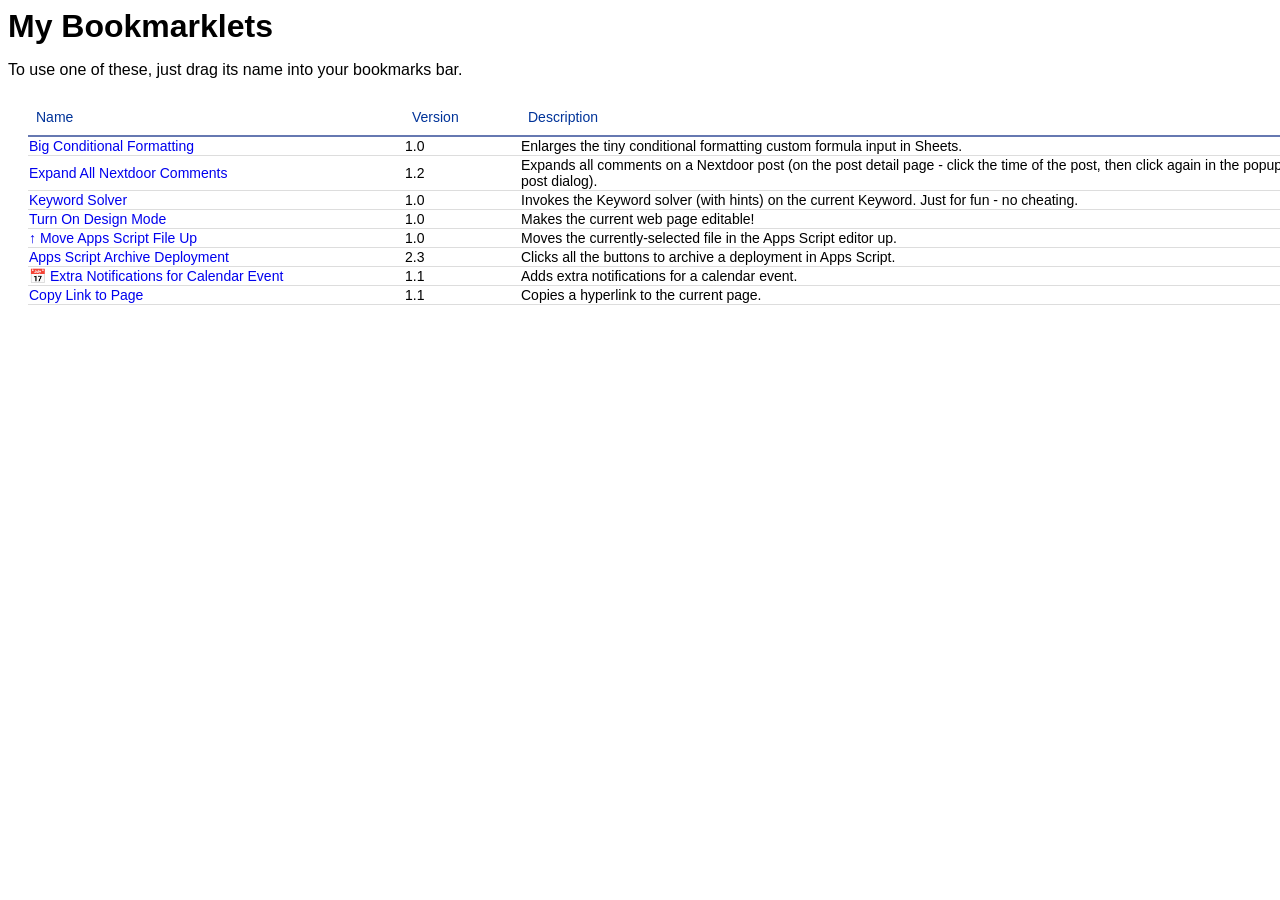
<file: bookmarklets/index.html>
<html>
  <head>
    <title>My Bookmarklets</title>
    <link rel="icon" type="image/png" href="icon.png">
    <script>
      function doNotClick() {
        alert('Drag this link into your bookmarks bar.');
        return false;
      }
    </script>
    <style>
      table {
        font-size: 14px;
        background: #fff;
        width: 100%;
        border-collapse: collapse;
        text-align: left;
        margin: 20px;
      }
      th {
        font-size: 14px;
        font-weight: 400;
        color: #039;
        border-bottom: 2px solid #6678b1;
        padding: 10px 8px;
      }
      body {
        font-family: sans-serif;
      }
      thead tbody {
        box-sizing: border-box;
      }
      tr {
        border-bottom: 1px solid #ddd;
      }
      a {
        text-decoration: none;
      }
      .nameColumn {
        width: 360px;
      }
      .versionColumn {
        width: 100px;
      }
      .grayLink {
        color: gray;
      }
      .row:nth-child(even) {
        background: #eeeeee;
      }
      .td {
        padding: 9px 8px 0;
      }
      .small {
        font-size: 9px;
        font-style: italic;
        margin: 20px;
      }
    </style>
  </head>
  <body>
    <h1 style="margin-bottom: 11px">My Bookmarklets</h1>

    <p>

    To use one of these, just drag its name into your bookmarks bar.

    <table>
      <tr>
        <th class="nameColumn">Name</th>
        <th class="versionColumn">Version</th>
        <th>Description</th>
      </tr>
      <tr>
        <td class="nameColumn">
          <a href="javascript:(async%20()%20=%3E%20%7B%20/*%20*%20Big%20Conditional%20Formatting%20*%20[v1.0]%20*%20*%20Enlarges%20the%20tiny%20conditional%20formatting%20custom%20formula%20input%20in%20Sheets.%20*/%20function%20elem(nodeOrId)%20%7B%20return%20(typeof%20nodeOrId%20===%20'string'%20?%20document.getElementById(nodeOrId)%20:%20nodeOrId);%20%7D%20function%20assertElement(nodeOrQuerySelector,%20description)%20%7B%20const%20isQuerySelector%20=%20typeof%20nodeOrQuerySelector%20===%20'string';%20const%20element%20=%20isQuerySelector%20?%20document.querySelector(nodeOrQuerySelector)%20:%20nodeOrQuerySelector;%20if%20(!element)%20%7B%20const%20descrip%20=%20description%20??%20'element'%20%2B%20(isQuerySelector%20?%20%60%20matching%20%22$%7BnodeOrQuerySelector%7D%22%60%20:%20'');%20throw%20new%20Error('Could%20not%20find%20'%20%2B%20descrip);%20%7D%20return%20element;%20%7D%20function%20querySelectorAll(selector,%20root,%20filter)%20%7B%20const%20results%20=%20[...(root%20??%20document).querySelectorAll(selector)]%20.map(elem%20=%3E%20elem);%20return%20filter%20?%20results.filter(filter)%20:%20results;%20%7D%20function%20querySelector(selector,%20root,%20filter)%20%7B%20const%20results%20=%20querySelectorAll(selector,%20root,%20filter);%20return%20results.length%20?%20results[0]%20:%20null;%20%7D%20function%20style(nodeOrId)%20%7B%20return%20elem(nodeOrId).style;%20%7D%20function%20hide(nodeOrId)%20%7B%20style(nodeOrId).display%20=%20'none';%20%7D%20function%20main()%20%7B%20const%20sidebar%20=%20[%20...document.querySelectorAll('div.waffle-sidebar-container'),%20].find((sidebar)%20=%3E%20style(sidebar).display%20!==%20'none');%20if%20(!sidebar)%20%7B%20alert('Could%20not%20find%20displayed%20sidebar.');%20return;%20%7D%20const%20input%20=%20document.querySelector('input.waffle-conditionalformat-arg1');%20if%20(sidebar.getAttribute('_madebig')%20===%20'true')%20%7B%20style(sidebar).width%20=%20'';%20if%20(input)%20%7B%20style(input).width%20=%20'';%20%7D%20sidebar.removeAttribute('_madebig');%20%7D%20else%20%7B%20if%20(!input)%20%7B%20alert('Could%20not%20find%20conditional%20formatting%20input.');%20return;%20%7D%20style(sidebar).width%20=%20'1000px';%20style(input).width%20=%20'948px';%20sidebar.setAttribute('_madebig',%20'true');%20%7D%20%7D%20main();%20%7D)();" onclick="return doNotClick()">Big Conditional Formatting</a>
        </td>
        <td class="versionColumn">1.0</a>
        <td>
          
Enlarges the tiny conditional formatting custom formula input in Sheets.
        </td>
      </tr>
      <tr>
        <td class="nameColumn">
          <a href="javascript:(async%20()%20=%3E%20%7B%20/*%20*%20Expand%20All%20Nextdoor%20Comments%20*%20[v1.2]%20*%20*%20Expands%20all%20comments%20on%20a%20Nextdoor%20post%20(on%20the%20post%20detail%20page%20-%20click%20the%20time%20of%20the%20post,%20then%20click%20again%20in%20the%20popup%20post%20dialog).%20*/%20function%20assert(condition,%20message,%20messageSuffix)%20%7B%20if%20(!condition)%20%7B%20if%20(typeof%20message%20===%20'function')%20%7B%20throw%20new%20Error(message());%20%7D%20const%20text%20=%20message%20?%20message%20%2B%20(messageSuffix%20?%20messageSuffix%20:%20'')%20:%20'assertion%20failed';%20throw%20new%20Error(text);%20%7D%20%7D%20function%20assertHasValue(value,%20message,%20messageSuffix)%20%7B%20assert(value,%20message,%20messageSuffix);%20return%20value;%20%7D%20function%20assertEquals(value,%20expected,%20message,%20messageSuffix)%20%7B%20const%20m%20=%20message%20?%20message%20:%20()%20=%3E%20%60Expected%20$%7Bexpected%7D,%20got%20$%7Bvalue%7D%60;%20assert(value%20===%20expected,%20message,%20messageSuffix);%20%7D%20function%20assertHasProperty(object,%20propertyName,%20message,%20disallowNullOrEmptyString)%20%7B%20if%20(object[propertyName]%20===%20undefined)%20%7B%20throw%20new%20Error(message%20?%20message%20:%20%60missing%20property%20%22$%7BpropertyName%7D%22%20in%20object:%20$%7BJSON.stringify(object)%7D%60);%20%7D%20if%20(disallowNullOrEmptyString%20&&%20!object[propertyName])%20%7B%20throw%20new%20Error(message%20?%20message%20:%20%60null/empty%20property%20%22$%7BpropertyName%7D%22%20in%20object:%20$%7BJSON.stringify(object)%7D%60);%20%7D%20return%20object[propertyName];%20%7D%20function%20assertMapValue(map,%20key,%20message,%20disallowNullOrEmptyString)%20%7B%20const%20result%20=%20map.get(key);%20if%20(result%20===%20undefined)%20%7B%20throw%20new%20Error(message%20?%20message%20:%20%60missing%20key%20%22$%7Bkey%7D%22%20in%20map:%20$%7B[...map.entries()]%7D%60);%20%7D%20if%20(disallowNullOrEmptyString%20&&%20!result)%20%7B%20throw%20new%20Error(message%20?%20message%20:%20%60null/empty%20value%20for%20%22$%7Bkey%7D%22%20in%20map:%20$%7B[...map.entries()]%7D%60);%20%7D%20return%20result;%20%7D%20function%20assertCurrentUrl(urlOrPattern)%20%7B%20const%20url%20=%20window.location.href;%20if%20(typeof%20urlOrPattern%20===%20'string')%20%7B%20if%20(url%20!==%20urlOrPattern)%20%7B%20window.alert('Must%20be%20on%20'%20%2B%20urlOrPattern);%20throw%20new%20Error('Must%20be%20on%20'%20%2B%20urlOrPattern);%20%7D%20%7D%20else%20%7B%20if%20(!urlOrPattern.test(url))%20%7B%20window.alert('Url%20must%20match%20'%20%2B%20urlOrPattern);%20throw%20new%20Error('Url%20must%20match%20'%20%2B%20urlOrPattern);%20%7D%20%7D%20%7D%20function%20assertCurrentUrlStartsWith(urlPrefix)%20%7B%20assertCurrentUrl(new%20RegExp('%5E'%20%2B%20urlPrefix));%20%7D%20class%20Logger%20%7B%20constructor(logPrefix)%20%7B%20this._logPrefix%20=%20logPrefix;%20%7D%20log(message,%20object)%20%7B%20console.log(%60[$%7Bthis._logPrefix%7D]%20$%7Bmessage%7D%60,%20object%20?%20object%20:%20'');%20%7D%20error(message,%20object)%20%7B%20console.error(%60[$%7Bthis._logPrefix%7D]%20$%7Bmessage%7D%60,%20object%20?%20object%20:%20'');%20%7D%20getLogPrefix()%20%7B%20return%20this._logPrefix;%20%7D%20_logPrefix;%20%7D%20assertCurrentUrl(/nextdoor.com/p/.*view=detail/);%20const%20logger%20=%20new%20Logger('Expand%20All%20Nextdoor%20Comments');%20function%20clickButton()%20%7B%20logger.log('Running...');%20const%20button%20=%20document.querySelector('[data-testid=%22seeMoreButton%22][role=%22button%22]');%20if%20(button)%20%7B%20logger.log('Clicking%20button');%20button.click();%20setTimeout(clickButton,%20500);%20%7D%20else%20%7B%20setTimeout(clickButton,%205000);%20%7D%20%7D%20clickButton();%20%7D)();" onclick="return doNotClick()">Expand All Nextdoor Comments</a>
        </td>
        <td class="versionColumn">1.2</a>
        <td>
          
Expands all comments on a Nextdoor post (on the post detail page - click the time of the post, then click again in the popup post dialog).
        </td>
      </tr>
      <tr>
        <td class="nameColumn">
          <a href="javascript:(async%20()%20=%3E%20%7B%20/*%20*%20Keyword%20Solver%20*%20[v1.0]%20*%20*%20Invokes%20the%20Keyword%20solver%20(with%20hints)%20on%20the%20current%20Keyword.%20Just%20for%20fun%20-%20no%20cheating.%20*/%20function%20innerText(node)%20%7B%20return%20node.innerText;%20%7D%20function%20elem(nodeOrId)%20%7B%20return%20(typeof%20nodeOrId%20===%20'string'%20?%20document.getElementById(nodeOrId)%20:%20nodeOrId);%20%7D%20function%20assertElement(nodeOrQuerySelector,%20description)%20%7B%20const%20isQuerySelector%20=%20typeof%20nodeOrQuerySelector%20===%20'string';%20const%20element%20=%20isQuerySelector%20?%20document.querySelector(nodeOrQuerySelector)%20:%20nodeOrQuerySelector;%20if%20(!element)%20%7B%20const%20descrip%20=%20description%20??%20'element'%20%2B%20(isQuerySelector%20?%20%60%20matching%20%22$%7BnodeOrQuerySelector%7D%22%60%20:%20'');%20throw%20new%20Error('Could%20not%20find%20'%20%2B%20descrip);%20%7D%20return%20element;%20%7D%20function%20querySelectorAll(selector,%20root,%20filter)%20%7B%20const%20results%20=%20[...(root%20??%20document).querySelectorAll(selector)]%20.map(elem%20=%3E%20elem);%20return%20filter%20?%20results.filter(filter)%20:%20results;%20%7D%20function%20querySelector(selector,%20root,%20filter)%20%7B%20const%20results%20=%20querySelectorAll(selector,%20root,%20filter);%20return%20results.length%20?%20results[0]%20:%20null;%20%7D%20const%20grid%20=%20new%20Array(6);%20for%20(let%20i%20=%200;%20i%20%3C%206;%20i%2B%2B)%20%7B%20grid[i]%20=%20new%20Array(9);%20%7D%20const%20iframeDocument%20=%20assertElement('main').querySelector('iframe').contentWindow.document;%20Array.from(assertElement(iframeDocument.querySelector('div.game-area'),%20'game%20area')%20.childNodes).forEach((node,%20index)%20=%3E%20%7B%20const%20wordIndex%20=%20index%20%%206;%20const%20letterIndex%20=%20Math.floor(index%20/%206);%20const%20letter%20=%20innerText(node).match(/[0-9]$/)%20?%20'_'%20:%20innerText(node);%20grid[wordIndex][letterIndex]%20=%20letter;%20%7D);%20const%20words%20=%20grid.map((letters)%20=%3E%20letters.join('')).join(',');%20window.open('https://feit.app/keyword/index.html?words='%20%2B%20words,%20'_blank');%20%7D)();" onclick="return doNotClick()">Keyword Solver</a>
        </td>
        <td class="versionColumn">1.0</a>
        <td>
          
Invokes the Keyword solver (with hints) on the current Keyword. Just for fun - no cheating.
        </td>
      </tr>
      <tr>
        <td class="nameColumn">
          <a href="javascript:(async%20()%20=%3E%20%7B%20/*%20*%20Turn%20On%20Design%20Mode%20*%20[v1.0]%20*%20*%20Makes%20the%20current%20web%20page%20editable!%20*/%20%22use%20strict%22;%20document.designMode%20=%20'on';%20%7D)();" onclick="return doNotClick()">Turn On Design Mode</a>
        </td>
        <td class="versionColumn">1.0</a>
        <td>
          
Makes the current web page editable!
        </td>
      </tr>
      <tr>
        <td class="nameColumn">
          <a href="javascript:(async%20()%20=%3E%20%7B%20/*%20*%20%E2%86%91%20Move%20Apps%20Script%20File%20Up%20*%20[v1.0]%20*%20*%20Moves%20the%20currently-selected%20file%20in%20the%20Apps%20Script%20editor%20up.%20*/%20class%20Logger%20%7B%20constructor(logPrefix)%20%7B%20this._logPrefix%20=%20logPrefix;%20%7D%20log(message,%20object)%20%7B%20console.log(%60[$%7Bthis._logPrefix%7D]%20$%7Bmessage%7D%60,%20object%20?%20object%20:%20'');%20%7D%20error(message,%20object)%20%7B%20console.error(%60[$%7Bthis._logPrefix%7D]%20$%7Bmessage%7D%60,%20object%20?%20object%20:%20'');%20%7D%20getLogPrefix()%20%7B%20return%20this._logPrefix;%20%7D%20_logPrefix;%20%7D%20const%20NUM_TRIES%20=%2050;%20const%20TRY_INTERVAL_MILLIS%20=%20100;%20class%20Waiter%20%7B%20constructor(logger,%20errorCreator)%20%7B%20this._logger%20=%20logger;%20this._errorCreator%20=%20errorCreator;%20%7D%20/**%20*%20Waits%20for%20an%20element%20to%20appear,%20then%20invokes%20a%20provided%20function%20on%20it.%20*%20*%20%20elementRetriever%20-%20A%20function%20that%20retrieves%20the%20target%20element.%20*%20%20elemDescription%20-%20A%20text%20description%20of%20the%20element,%20for%20logging.%20*%20%20whenFoundFunc%20-%20The%20function%20to%20invoke%20when%20the%20element%20is%20found%20(element%20is%20the%20single%20*%20parameter%20of%20it.%20*%20%20triesLeft%20-%20The%20number%20of%20retries;%20defaults%20to%2050.%20*/%20waitForSync(elementRetriever,%20elemDescription,%20whenFoundFunc,%20failureReporter,%20triesLeft)%20%7B%20const%20elem%20=%20elementRetriever();%20if%20(!elem)%20%7B%20if%20(triesLeft%20??%20NUM_TRIES)%20%7B%20this._logger.log(%60Waiting%20for%20$%7BelemDescription%7D...%60);%20const%20nextTriesLeft%20=%20(triesLeft%20??%20NUM_TRIES)%20-%201;%20setTimeout(()%20=%3E%20this.waitForSync(elementRetriever,%20elemDescription,%20whenFoundFunc,%20failureReporter,%20nextTriesLeft),%20TRY_INTERVAL_MILLIS);%20%7D%20else%20%7B%20const%20error%20=%20this._errorCreator(%60Could%20not%20find%20$%7BelemDescription%7D%60);%20failureReporter(error);%20%7D%20return;%20%7D%20this._logger.log(%60Found%20$%7BelemDescription%7D.%60);%20whenFoundFunc(elem);%20%7D%20waitFor(elementRetriever,%20elemDescription,%20numTries)%20%7B%20return%20new%20Promise((resolve,%20reject)%20=%3E%20this.waitForSync(elementRetriever,%20elemDescription,%20resolve,%20reject,%20numTries%20??%20NUM_TRIES));%20%7D%20waitMillis(millis)%20%7B%20return%20new%20Promise((resolve,%20reject)%20=%3E%20setTimeout(()%20=%3E%20resolve(undefined),%20millis));%20%7D%20_logger;%20_errorCreator;%20%7D%20function%20clickMenuItem(menuItem,%20window)%20%7B%20const%20options%20=%20%7B%20bubbles:%20true,%20cancelable:%20true,%20view:%20window%20%7D;%20menuItem.dispatchEvent(new%20MouseEvent(%22mousedown%22,%20options));%20menuItem.dispatchEvent(new%20MouseEvent(%22mouseup%22,%20options));%20return%20menuItem;%20%7D%20async%20function%20asyncMain()%20%7B%20const%20logger%20=%20new%20Logger('Move%20Apps%20Script%20File%20Up%20');%20const%20waiter%20=%20new%20Waiter(logger,%20(message)%20=%3E%20%7B%20throw%20new%20Error(message);%20%7D);%20const%20list%20=%20document.querySelector('ul[aria-label=%22Project%20files%22]');%20if%20(!list)%20%7B%20return%20alert('Could%20not%20find%20project%20files%20list');%20%7D%20let%20selectedItem%20=%20list.querySelector('li[aria-selected=%22true%22]');%20if%20(!selectedItem)%20%7B%20const%20fileName%20=%20list.getAttribute('masf_selected_file');%20if%20(fileName)%20%7B%20selectedItem%20=%20list.querySelector(%60li[aria-label=%22$%7BfileName%7D%22]%60);%20%7D%20%7D%20if%20(!selectedItem)%20%7B%20return%20alert('Could%20not%20find%20selected%20item%20in%20project%20files%20list');%20%7D%20/*%20Once%20we%20move%20it%20up,%20it's%20no%20longer%20selected.%20*/%20const%20fileName%20=%20selectedItem.getAttribute('aria-label');%20if%20(!fileName)%20%7B%20return%20alert('Could%20not%20find%20file%20name');%20%7D%20list.setAttribute('masf_selected_file',%20fileName);%20const%20button%20=%20selectedItem.querySelector('div[role=%22button%22][aria-label%5E=%22File%20operations%20menu%22]');%20if%20(!button)%20%7B%20return%20alert('Could%20not%20find%20file%20operations%20menu%20button');%20%7D%20button.click();%20const%20menuItem%20=%20await%20waiter.waitFor(()%20=%3E%20document.querySelector('span[role=%22menuitem%22][aria-label=%22Move%20file%20up%22]'),%20'move-file-up%20item');%20if%20(!menuItem)%20%7B%20return%20alert('Could%20not%20find%20move-file-up%20menu%20item');%20%7D%20/*%20For%20some%20reason%20we%20have%20to%20wait%20half%20a%20second%20before%20clicking%20the%20menu%20item.%20*/%20await%20waiter.waitMillis(500);%20clickMenuItem(menuItem,%20window);%20%7D%20asyncMain();%20%7D)();" onclick="return doNotClick()">↑ Move Apps Script File Up</a>
        </td>
        <td class="versionColumn">1.0</a>
        <td>
          
Moves the currently-selected file in the Apps Script editor up.
        </td>
      </tr>
      <tr>
        <td class="nameColumn">
          <a href="javascript:(async%20()%20=%3E%20%7B%20/*%20*%20Apps%20Script%20Archive%20Deployment%20*%20[v2.3]%20*%20*%20Clicks%20all%20the%20buttons%20to%20archive%20a%20deployment%20in%20Apps%20Script.%20*/%20class%20Logger%20%7B%20constructor(logPrefix)%20%7B%20this._logPrefix%20=%20logPrefix;%20%7D%20log(message,%20object)%20%7B%20console.log(%60[$%7Bthis._logPrefix%7D]%20$%7Bmessage%7D%60,%20object%20?%20object%20:%20'');%20%7D%20error(message,%20object)%20%7B%20console.error(%60[$%7Bthis._logPrefix%7D]%20$%7Bmessage%7D%60,%20object%20?%20object%20:%20'');%20%7D%20getLogPrefix()%20%7B%20return%20this._logPrefix;%20%7D%20_logPrefix;%20%7D%20function%20clickMenuItem(menuItem,%20window)%20%7B%20const%20options%20=%20%7B%20bubbles:%20true,%20cancelable:%20true,%20view:%20window%20%7D;%20menuItem.dispatchEvent(new%20MouseEvent(%22mousedown%22,%20options));%20menuItem.dispatchEvent(new%20MouseEvent(%22mouseup%22,%20options));%20return%20menuItem;%20%7D%20const%20NUM_TRIES%20=%2050;%20const%20TRY_INTERVAL_MILLIS%20=%20100;%20class%20Waiter%20%7B%20constructor(logger,%20errorCreator)%20%7B%20this._logger%20=%20logger;%20this._errorCreator%20=%20errorCreator;%20%7D%20/**%20*%20Waits%20for%20an%20element%20to%20appear,%20then%20invokes%20a%20provided%20function%20on%20it.%20*%20*%20%20elementRetriever%20-%20A%20function%20that%20retrieves%20the%20target%20element.%20*%20%20elemDescription%20-%20A%20text%20description%20of%20the%20element,%20for%20logging.%20*%20%20whenFoundFunc%20-%20The%20function%20to%20invoke%20when%20the%20element%20is%20found%20(element%20is%20the%20single%20*%20parameter%20of%20it.%20*%20%20triesLeft%20-%20The%20number%20of%20retries;%20defaults%20to%2050.%20*/%20waitForSync(elementRetriever,%20elemDescription,%20whenFoundFunc,%20failureReporter,%20triesLeft)%20%7B%20const%20elem%20=%20elementRetriever();%20if%20(!elem)%20%7B%20if%20(triesLeft%20??%20NUM_TRIES)%20%7B%20this._logger.log(%60Waiting%20for%20$%7BelemDescription%7D...%60);%20const%20nextTriesLeft%20=%20(triesLeft%20??%20NUM_TRIES)%20-%201;%20setTimeout(()%20=%3E%20this.waitForSync(elementRetriever,%20elemDescription,%20whenFoundFunc,%20failureReporter,%20nextTriesLeft),%20TRY_INTERVAL_MILLIS);%20%7D%20else%20%7B%20const%20error%20=%20this._errorCreator(%60Could%20not%20find%20$%7BelemDescription%7D%60);%20failureReporter(error);%20%7D%20return;%20%7D%20this._logger.log(%60Found%20$%7BelemDescription%7D.%60);%20whenFoundFunc(elem);%20%7D%20waitFor(elementRetriever,%20elemDescription,%20numTries)%20%7B%20return%20new%20Promise((resolve,%20reject)%20=%3E%20this.waitForSync(elementRetriever,%20elemDescription,%20resolve,%20reject,%20numTries%20??%20NUM_TRIES));%20%7D%20waitMillis(millis)%20%7B%20return%20new%20Promise((resolve,%20reject)%20=%3E%20setTimeout(()%20=%3E%20resolve(undefined),%20millis));%20%7D%20_logger;%20_errorCreator;%20%7D%20function%20innerText(node)%20%7B%20return%20node.innerText;%20%7D%20function%20elem(nodeOrId)%20%7B%20return%20(typeof%20nodeOrId%20===%20'string'%20?%20document.getElementById(nodeOrId)%20:%20nodeOrId);%20%7D%20function%20assertElement(nodeOrQuerySelector,%20description)%20%7B%20const%20isQuerySelector%20=%20typeof%20nodeOrQuerySelector%20===%20'string';%20const%20element%20=%20isQuerySelector%20?%20document.querySelector(nodeOrQuerySelector)%20:%20nodeOrQuerySelector;%20if%20(!element)%20%7B%20const%20descrip%20=%20description%20??%20'element'%20%2B%20(isQuerySelector%20?%20%60%20matching%20%22$%7BnodeOrQuerySelector%7D%22%60%20:%20'');%20throw%20new%20Error('Could%20not%20find%20'%20%2B%20descrip);%20%7D%20return%20element;%20%7D%20function%20querySelectorAll(selector,%20root,%20filter)%20%7B%20const%20results%20=%20[...(root%20??%20document).querySelectorAll(selector)]%20.map(elem%20=%3E%20elem);%20return%20filter%20?%20results.filter(filter)%20:%20results;%20%7D%20function%20querySelector(selector,%20root,%20filter)%20%7B%20const%20results%20=%20querySelectorAll(selector,%20root,%20filter);%20return%20results.length%20?%20results[0]%20:%20null;%20%7D%20const%20DAY_MILLIS%20=%2024%20*%2060%20*%2060%20*%201000;%20const%20logger%20=%20new%20Logger('Apps%20Script%20Archive%20Deployment');%20const%20waiter%20=%20new%20Waiter(logger,%20(message)%20=%3E%20%7B%20throw%20new%20Error(message);%20%7D);%20function%20findElementWithText(querySelector,%20text)%20%7B%20return%20assertElement([...document.querySelectorAll(querySelector)]%20/*%20The%20replace%20removes%20any%20non-printable%20character%20from%20the%20end.%20*/%20.find((elem)%20=%3E%20innerText(elem)%20.trim()%20.replace(/[%5E%20-~]*$/,%20'')%20.startsWith(text)%20&&%20!elem.disabled));%20%7D%20const%20findButtonWithText%20=%20(text)%20=%3E%20%7B%20return%20(findElementWithText('div[role=%22button%22]',%20text)%20??%20findElementWithText('button',%20text));%20%7D;%20const%20archiveOldest%20=%20async%20()%20=%3E%20%7B%20const%20button%20=%20await%20waiter.waitFor(()%20=%3E%20findButtonWithText('Deploy'),%20'Deploy%20button');%20button.click();%20const%20menuItem%20=%20await%20waiter.waitFor(()%20=%3E%20document.querySelector('span[role=%22menuitem%22][aria-label=%22Manage%20deployments%20option%22]'),%20'Manage%20deployments%20menu%20item');%20/*%20For%20some%20reason%20we%20have%20to%20wait%20half%20a%20second%20before%20clicking%20the%20menu%20item.%20*/%20await%20waiter.waitMillis(500);%20clickMenuItem(menuItem,%20window);%20const%20list%20=%20await%20waiter.waitFor(()%20=%3E%20document.querySelector('ul[aria-label=%22Active%20deployment%20list%22]'),%20'Active%20deployments%20list');%20const%20activeDeployments%20=%20[...list.querySelectorAll('li')];%20if%20(!activeDeployments.length)%20%7B%20return%20alert('Could%20not%20find%20any%20active%20deployments%20in%20the%20list.');%20%7D%20if%20(activeDeployments.length%20%3C%202)%20%7B%20return%20alert('Only%20one%20active%20deployment%20found.');%20%7D%20const%20lastDeployment%20=%20activeDeployments[activeDeployments.length%20-%201];%20const%20deploymentName%20=%20lastDeployment.innerText;%20lastDeployment.click();%20/*%20The%20%60*=%60%20is%20because%20there%20may%20be%20a%20space%20in%20the%20front%20of%20the%20deployment%20name.%20*/%20return%20waiter.waitForSync(()%20=%3E%20document.querySelector(%60input[value*=%22$%7BdeploymentName%7D%22]%60),%20'Deployment%20info',%20async%20(deploymentNameBox)%20=%3E%20%7B%20const%20dialog%20=%20assertElement(deploymentNameBox.closest('div[role=%22dialog%22]'),%20'dialog');%20/*%20Make%20sure%20the%20version%20to%20be%20archived%20is%20at%20least%20a%20day%20old.%20*/%20const%20match%20=%20[...dialog.querySelectorAll('span')]%20.map((span)%20=%3E%20span.innerText.trim().match(/Version%20([0-9]%2B)%20on%20(.*)/))%20.find((match)%20=%3E%20match);%20if%20(!match)%20%7B%20return%20alert('Could%20not%20find%20%22Version%20###%20on%20...%22');%20%7D%20const%20versionDate%20=%20new%20Date(match[2]);%20if%20(new%20Date().getTime()%20-%20versionDate.getTime()%20%3C%20DAY_MILLIS)%20%7B%20const%20response%20=%20confirm(%60Version%20$%7Bmatch[1]%7D%20from%20%60%20%2B%20%60$%7BversionDate.toLocaleDateString()%7D%20(%22$%7BdeploymentName%7D%22)%20%60%20%2B%20'looks%20too%20new;%20continue?');%20if%20(!response)%20%7B%20return;%20%7D%20%7D%20const%20archiveDeploymentButton%20=%20document.querySelector('button[aria-label=%22Archive%20deployment%22]');%20archiveDeploymentButton.click();%20const%20archiveButton%20=%20await%20waiter.waitFor(()%20=%3E%20findButtonWithText('Archive'),%20'Archive%20button');%20archiveButton.click();%20const%20doneButton%20=%20await%20waiter.waitFor(()%20=%3E%20%7B%20return%20findElementWithText('div',%20'Deployment%20successfully%20archived')%20?%20findButtonWithText('Done')%20:%20null;%20%7D,%20'Done%20button');%20doneButton.click();%20const%20message%20=%20%60Archived%20deployment%20#$%7BactiveDeployments.length%7D%20(%22$%7BdeploymentName%7D%22).%60;%20if%20(activeDeployments.length%20%3E%202)%20%7B%20await%20waiter.waitMillis(0);%20const%20response%20=%20confirm(message%20%2B%20'%20Archive%20the%20next%20one?');%20if%20(response)%20%7B%20await%20archiveOldest();%20%7D%20%7D%20else%20%7B%20alert(message);%20%7D%20%7D,%20(message)%20=%3E%20%7B%20throw%20new%20Error(message);%20%7D);%20%7D;%20await%20archiveOldest();%20%7D)();" onclick="return doNotClick()">Apps Script Archive Deployment</a>
        </td>
        <td class="versionColumn">2.3</a>
        <td>
          
Clicks all the buttons to archive a deployment in Apps Script.
        </td>
      </tr>
      <tr>
        <td class="nameColumn">
          <a href="javascript:(async%20()%20=%3E%20%7B%20/*%20*%20%F0%9F%93%85%20Extra%20Notifications%20for%20Calendar%20Event%20*%20[v1.1]%20*%20*%20Adds%20extra%20notifications%20for%20a%20calendar%20event.%20*/%20class%20Logger%20%7B%20constructor(logPrefix)%20%7B%20this._logPrefix%20=%20logPrefix;%20%7D%20log(message,%20object)%20%7B%20console.log(%60[$%7Bthis._logPrefix%7D]%20$%7Bmessage%7D%60,%20object%20?%20object%20:%20'');%20%7D%20error(message,%20object)%20%7B%20console.error(%60[$%7Bthis._logPrefix%7D]%20$%7Bmessage%7D%60,%20object%20?%20object%20:%20'');%20%7D%20getLogPrefix()%20%7B%20return%20this._logPrefix;%20%7D%20_logPrefix;%20%7D%20function%20elem(nodeOrId)%20%7B%20return%20(typeof%20nodeOrId%20===%20'string'%20?%20document.getElementById(nodeOrId)%20:%20nodeOrId);%20%7D%20function%20assertElement(nodeOrQuerySelector,%20description)%20%7B%20const%20isQuerySelector%20=%20typeof%20nodeOrQuerySelector%20===%20'string';%20const%20element%20=%20isQuerySelector%20?%20document.querySelector(nodeOrQuerySelector)%20:%20nodeOrQuerySelector;%20if%20(!element)%20%7B%20const%20descrip%20=%20description%20??%20'element'%20%2B%20(isQuerySelector%20?%20%60%20matching%20%22$%7BnodeOrQuerySelector%7D%22%60%20:%20'');%20throw%20new%20Error('Could%20not%20find%20'%20%2B%20descrip);%20%7D%20return%20element;%20%7D%20function%20querySelectorAll(selector,%20root,%20filter)%20%7B%20const%20results%20=%20[...(root%20??%20document).querySelectorAll(selector)]%20.map(elem%20=%3E%20elem);%20return%20filter%20?%20results.filter(filter)%20:%20results;%20%7D%20function%20querySelector(selector,%20root,%20filter)%20%7B%20const%20results%20=%20querySelectorAll(selector,%20root,%20filter);%20return%20results.length%20?%20results[0]%20:%20null;%20%7D%20function%20assert(condition,%20message,%20messageSuffix)%20%7B%20if%20(!condition)%20%7B%20if%20(typeof%20message%20===%20'function')%20%7B%20throw%20new%20Error(message());%20%7D%20const%20text%20=%20message%20?%20message%20%2B%20(messageSuffix%20?%20messageSuffix%20:%20'')%20:%20'assertion%20failed';%20throw%20new%20Error(text);%20%7D%20%7D%20function%20assertHasValue(value,%20message,%20messageSuffix)%20%7B%20assert(value,%20message,%20messageSuffix);%20return%20value;%20%7D%20function%20assertEquals(value,%20expected,%20message,%20messageSuffix)%20%7B%20const%20m%20=%20message%20?%20message%20:%20()%20=%3E%20%60Expected%20$%7Bexpected%7D,%20got%20$%7Bvalue%7D%60;%20assert(value%20===%20expected,%20message,%20messageSuffix);%20%7D%20function%20assertHasProperty(object,%20propertyName,%20message,%20disallowNullOrEmptyString)%20%7B%20if%20(object[propertyName]%20===%20undefined)%20%7B%20throw%20new%20Error(message%20?%20message%20:%20%60missing%20property%20%22$%7BpropertyName%7D%22%20in%20object:%20$%7BJSON.stringify(object)%7D%60);%20%7D%20if%20(disallowNullOrEmptyString%20&&%20!object[propertyName])%20%7B%20throw%20new%20Error(message%20?%20message%20:%20%60null/empty%20property%20%22$%7BpropertyName%7D%22%20in%20object:%20$%7BJSON.stringify(object)%7D%60);%20%7D%20return%20object[propertyName];%20%7D%20function%20assertMapValue(map,%20key,%20message,%20disallowNullOrEmptyString)%20%7B%20const%20result%20=%20map.get(key);%20if%20(result%20===%20undefined)%20%7B%20throw%20new%20Error(message%20?%20message%20:%20%60missing%20key%20%22$%7Bkey%7D%22%20in%20map:%20$%7B[...map.entries()]%7D%60);%20%7D%20if%20(disallowNullOrEmptyString%20&&%20!result)%20%7B%20throw%20new%20Error(message%20?%20message%20:%20%60null/empty%20value%20for%20%22$%7Bkey%7D%22%20in%20map:%20$%7B[...map.entries()]%7D%60);%20%7D%20return%20result;%20%7D%20function%20assertCurrentUrl(urlOrPattern)%20%7B%20const%20url%20=%20window.location.href;%20if%20(typeof%20urlOrPattern%20===%20'string')%20%7B%20if%20(url%20!==%20urlOrPattern)%20%7B%20window.alert('Must%20be%20on%20'%20%2B%20urlOrPattern);%20throw%20new%20Error('Must%20be%20on%20'%20%2B%20urlOrPattern);%20%7D%20%7D%20else%20%7B%20if%20(!urlOrPattern.test(url))%20%7B%20window.alert('Url%20must%20match%20'%20%2B%20urlOrPattern);%20throw%20new%20Error('Url%20must%20match%20'%20%2B%20urlOrPattern);%20%7D%20%7D%20%7D%20function%20assertCurrentUrlStartsWith(urlPrefix)%20%7B%20assertCurrentUrl(new%20RegExp('%5E'%20%2B%20urlPrefix));%20%7D%20function%20main()%20%7B%20const%20logger%20=%20new%20Logger('Extra%20Meeting%20Notifications%20for%20Calendar%20Event');%20assertCurrentUrl(/calendar.google.com.*/eventedit//);%20const%20NOTIFICATIONS%20=%20[%20%7B%20method:%20'Email',%20num:%2016,%20unit:%20'hours'%20%7D,%20%7B%20method:%20'Email',%20num:%204,%20unit:%20'hours'%20%7D,%20%7B%20method:%20'Notification',%20num:%202,%20unit:%20'hours'%20%7D,%20%7B%20method:%20'Notification',%20num:%2030,%20unit:%20'minutes'%20%7D,%20%7B%20method:%20'Notification',%20num:%205,%20unit:%20'minutes'%20%7D,%20];%20const%20handleRow%20=%20(remainingRows,%20notifications)%20=%3E%20%7B%20if%20(!remainingRows.length)%20%7B%20logger.log('Done.');%20return;%20%7D%20if%20(!notifications.length)%20%7B%20throw%20new%20Error('No%20notifications%20remaining;%20needed%20'%20%2B%20remainingRows.length);%20%7D%20const%20row%20=%20remainingRows.splice(0,%201)[0];%20const%20notification%20=%20notifications.splice(0,%201)[0];%20const%20method%20=%20querySelector('[role=%22combobox%22][aria-label=%22Notification%20method%22]',%20row);%20if%20(!method)%20%7B%20logger.error('No%20notification%20method%20found%20for%20row',%20row);%20return%20alert('No%20notification%20method%20found');%20%7D%20method.click();%20setTimeout(()%20=%3E%20%7B%20const%20typeOption%20=%20querySelector('li[role=%22option%22]',%20row,%20(elem)%20=%3E%20elem.innerText%20===%20notification.method);%20if%20(!typeOption)%20%7B%20logger.error(%60No%20$%7Bnotification.method%7D%20option%20found%20for%20row%60,%20row);%20return%20alert(%60No%20$%7Bnotification.method%7D%20option%20found%60);%20%7D%20typeOption.click();%20setTimeout(()%20=%3E%20%7B%20const%20num%20=%20row.querySelector('input[type=%22number%22]');%20if%20(!num)%20%7B%20logger.error('No%20number%20input%20found%20for%20row',%20row);%20return%20alert('No%20number%20input%20found');%20%7D%20num.value%20=%20notification.num.toString();%20setTimeout(()%20=%3E%20%7B%20const%20unit%20=%20querySelector('[role=%22combobox%22][aria-label=%22Unit%20of%20time%20selection%22]',%20row);%20if%20(!unit)%20%7B%20logger.error('No%20unit%20found%20for%20row',%20row);%20return%20alert('No%20unit%20found');%20%7D%20unit.click();%20setTimeout(()%20=%3E%20%7B%20const%20hourOption%20=%20querySelector('li[role=%22option%22]',%20row,%20(elem)%20=%3E%20elem.innerText%20===%20notification.unit);%20if%20(!hourOption)%20%7B%20logger.error(%60No%20%22$%7Bnotification.unit%7D%22%20option%20found%20for%20row%60,%20row);%20return%20alert(%60No%20$%7Bnotification.method%7D%20option%20found%20for%20row%60);%20%7D%20hourOption.click();%20setTimeout(()%20=%3E%20%7B%20handleRow(remainingRows,%20notifications);%20%7D,%200);%20%7D,%200);%20%7D,%200);%20%7D);%20%7D,%200);%20%7D;%20const%20setNotifications%20=%20()%20=%3E%20%7B%20const%20notificationsList%20=%20querySelector('[aria-label=%22Notifications%22]');%20if%20(!notificationsList)%20%7B%20return%20alert('No%20notifications%20list%20found');%20%7D%20const%20rows%20=%20querySelectorAll('li[data-time-value]',%20notificationsList);%20handleRow(rows,%20NOTIFICATIONS);%20%7D;%20const%20addNotifications%20=%20()%20=%3E%20%7B%20const%20button%20=%20querySelector('[aria-label=%22Add%20notification%22]');%20if%20(!button)%20%7B%20setNotifications();%20return;%20%7D%20button.click();%20setTimeout(addNotifications,%200);%20%7D;%20addNotifications();%20%7D%20main();%20%7D)();" onclick="return doNotClick()">📅 Extra Notifications for Calendar Event</a>
        </td>
        <td class="versionColumn">1.1</a>
        <td>
          
Adds extra notifications for a calendar event.
        </td>
      </tr>
      <tr>
        <td class="nameColumn">
          <a href="javascript:(async%20()%20=%3E%20%7B%20/*%20*%20Copy%20Link%20to%20Page%20*%20[v1.1]%20*%20*%20Copies%20a%20hyperlink%20to%20the%20current%20page.%20*/%20%22use%20strict%22;%20const%20a%20=%20document.createElement('a');%20a.href%20=%20window.location.href;%20document.body.insertBefore(a,%20document.body.firstChild);%20a.style.all%20=%20'initial';%20a.innerText%20=%20document.title;%20a.style.fontFamily%20=%20'Arial,%20Helvetica,%20sans-serif';%20a.style.fontSize%20=%20'10px';%20a.style.textDecoration%20=%20'underline';%20a.style.color%20=%20'rgb(0,%200,%20238)';%20const%20selection%20=%20window.getSelection();%20const%20range%20=%20document.createRange();%20range.selectNodeContents(a);%20selection.removeAllRanges();%20selection.addRange(range);%20document.execCommand('copy');%20document.body.removeChild(a);%20const%20prevBackgroundColor%20=%20document.body.style.backgroundColor;%20/*%20avoid%20copying%20the%20yellow%20background%20with%20this%200-second%20timer%20*/%20setTimeout(()%20=%3E%20%7B%20document.body.style.backgroundColor%20=%20'yellow';%20setTimeout(()%20=%3E%20(document.body.style.backgroundColor%20=%20prevBackgroundColor),%201000);%20%7D);%20%7D)();" onclick="return doNotClick()">Copy Link to Page</a>
        </td>
        <td class="versionColumn">1.1</a>
        <td>
          
Copies a hyperlink to the current page.
        </td>
      </tr>
    </table>
  </body>
</html>
</file>
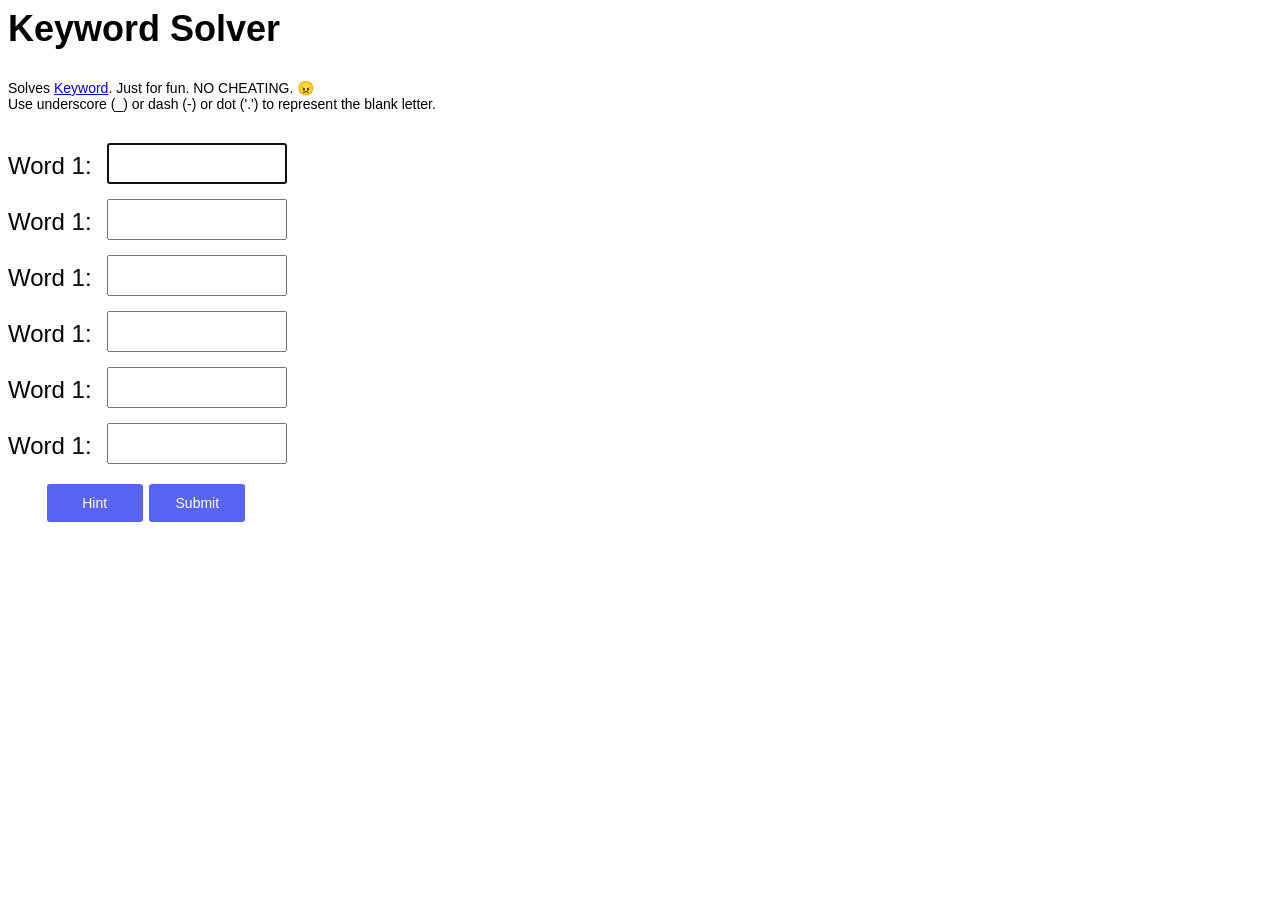
<file: keyword/index.html>
<html>
  <head>
    <title>Keyword Solver</title>
    <meta name="viewport" content="initial-scale=1, maximum-scale=1" />
    <link rel="icon" href="icon.png">
    <script src="dict.js"></script>
    <script src="keyword.js"></script>
    <script src="page.js"></script>
    <style type="text/css">
      body {
        font-family: sans-serif;
        font-size: 24px;
      }

      .input {
        display: inline;
        font-family: monospace;
        font-size: 30px;
        margin-top: 15px;
        width: 180px;
        text-transform: uppercase;
      }

      .answerWord {
        font-family: monospace;
        margin-left: 20px;
      }

      .label {
        display: inline;
        margin-right: 15px;
      }
      
      .wordSection {
        vertical-align: middle;
      }

      .error {
        color: red;
        margin-left: 10px;
      }

      .results_section {
        margin-top: 20px;
        display: none;
      }

      #failed_section {
        margin-top: 20px;
        display: none;
      }

      #too_many_section {
        margin-top: 20px;
        display: none;
      }

      #reset_section {
        display: none;
      }

      words {
      }

      .submitButton {
        display: inline-block;
        outline: none;
        cursor: pointer;
        border-radius: 3px;
        font-size: 14px;
        font-weight: 500;
        line-height: 16px;
        padding: 2px 16px;
        height: 38px;
        min-width: 96px;
        min-height: 38px;
        border: none;
        color: #fff;
        background-color: rgb(88, 101, 242);
        transition: background-color .17s ease,color .17s ease;
        :hover {
          background-color: rgb(71, 82, 196);
        }
      }

      .answer {
        font-weight: bold;
        color: red;
      }

      .buttonSection {
        margin-top: 20px;
        margin-bottom: 30px;
        width: 276px;
        text-align: center;
      }

      #intro {
        font-size: 14px;
      }
    </style>
  </head>
  <body onload="init()">
    <h2>Keyword Solver</h2>

    <div id="intro">
      Solves <a href="https://www.washingtonpost.com/games/keyword/">Keyword</a>.
      Just for fun. NO CHEATING. 😠
      <br>
      Use underscore (_) or dash (-) or dot ('.') to represent the blank letter.
      <br>
      <br>
    </div>

    <div id="patterns"></div>

    <div id="button_section" class="buttonSection">
      <button id="hint_button" class="submitButton" onclick="hint()">Hint</button>
      <button id="submit_button" class="submitButton" onclick="submit()">Submit</button>
    </div>

    <div id="reset_section" class="buttonSection">
      <button id="reset_button" class="submitButton" onclick="document.location.reload()">Reset</button>
    </div>

    <div id="results_section1" class="results_section">
      <hr></hr>The answer is <span id="answer1" class="answer"></span>.<br><br>
      The words are: <ol id="words1" class="words"></ol>
    </div>

    <div id="results_section2" class="results_section">
      <hr></hr><h3>Alternative #1</h3>
      The answer is <span id="answer2" class="answer"></span>.<br><br>
      The words are: <ol id="words2" class="words"></ol>
    </div>

    <div id="results_section3" class="results_section">
      <hr></hr><h2>Alternative #2</h2>
      The answer is <span id="answer3" class="answer"></span>.<br><br>
      The words are: <ol id="words3" class="words"></ol>
    </div>

    <div id="failed_section">
      I couldn't find the answer! 🙁
    </div>

    <div id="too_many_section">
      There were more than 3 results. I don't know how to show that yet.
    </div>
  </body>
</html>
</file>
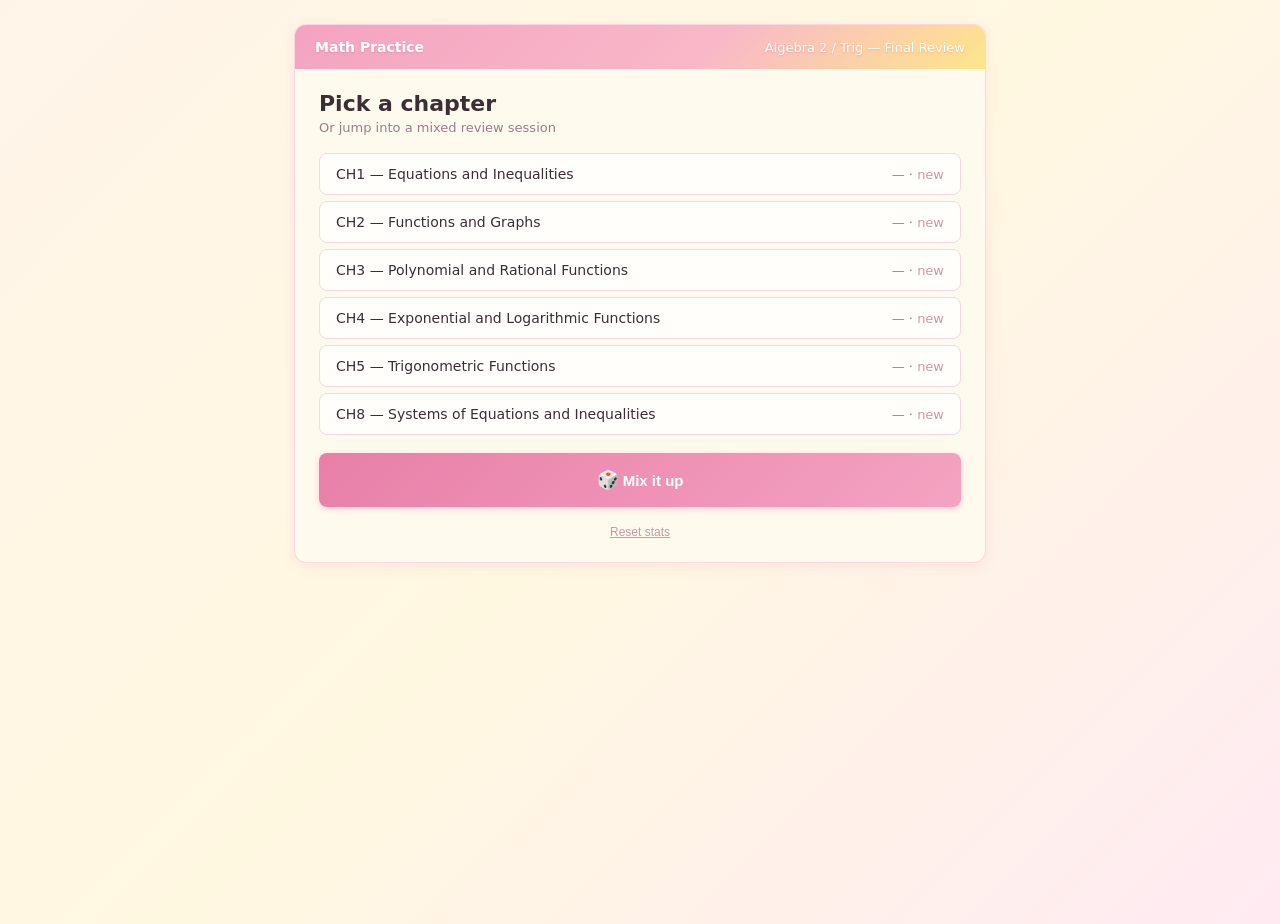
<file: mathpractice/index.html>
<!DOCTYPE html>
<html>
<head>
    <meta http-equiv="refresh" content="0; url=web/">
    <title>Redirecting...</title>
</head>
<body>
    <p>If you are not redirected, <a href="web/">click here</a>.</p>
</body>
</html>
</file>
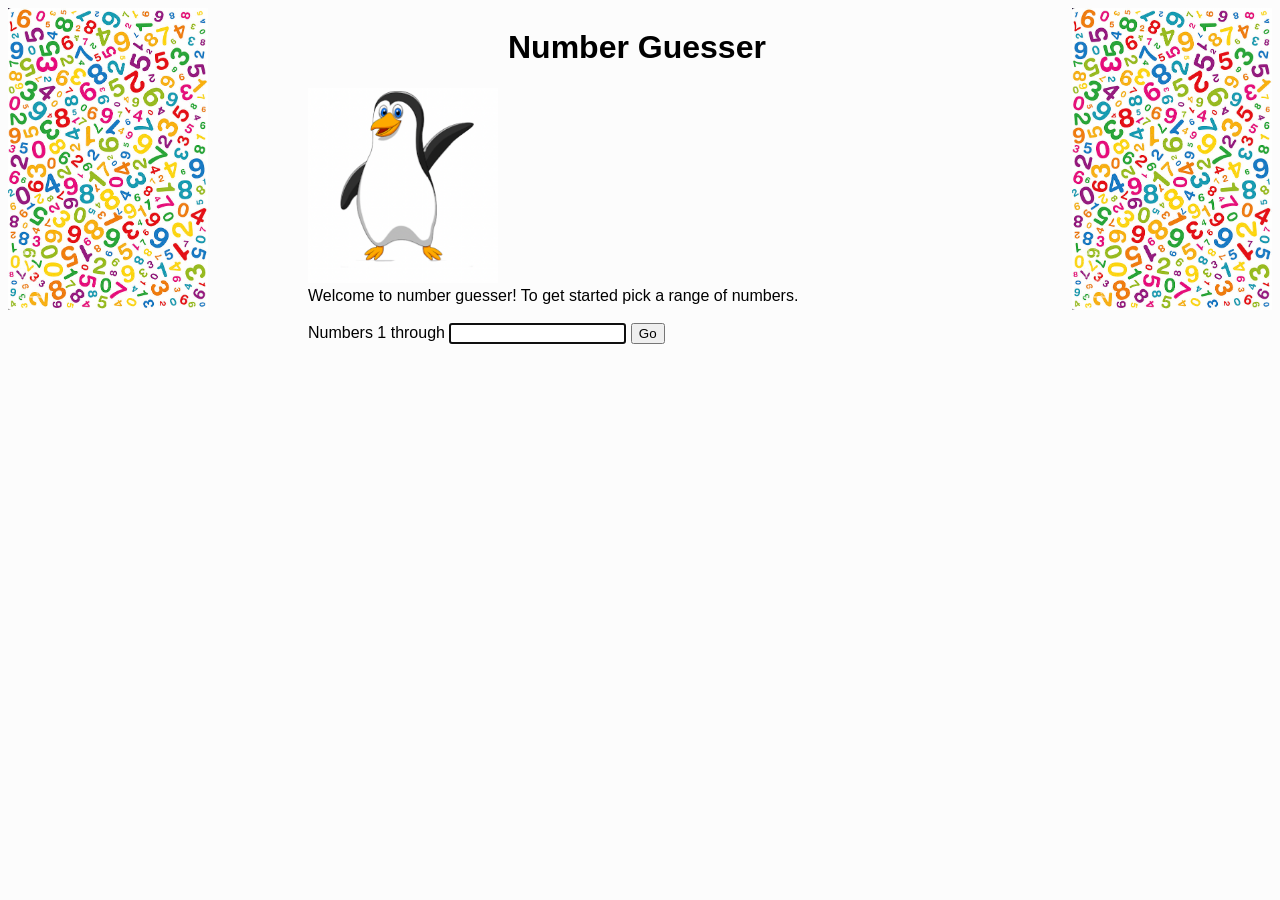
<file: numberguesser/index.html>
<html>
    <head>
        
        <title class="title">
            Number Guesser 
        </title>
        <link rel="icon" href="icon.png">
        <style>
            body {
                font-family: Arial, Helvetica, sans-serif;
               
            }

            .mainText {
                text-shadow: 100px;
                margin-left: 200px;
                visibility: visible;
                margin-bottom: 300px;
                display: inline;
            }
            .sideImage {
                width: 200px;
            }
            @media screen and (max-width: 1100px) {
                .sideImage {
                    width: 70px;
                }   
            }
            @media screen and (max-width: 750px) {
                .sideImage {
                    display:none;
                }   
            }

            #leftImage {
                float: left;
                margin-right: 100px;
            }
            #penguin {
                margin-right: 100px;
                width: 100px;
            }
            #guess {
                visibility: hidden;
            }
            #rightImage {
                float:right;
            }
            .nonWrap {
                display: inline-block;
            }
            #PenguinWaving {
                width: 190px
                
                
            }
            #sucker {
                visibility: hidden;
            }
            #yay {
                visibility: hidden;
                float:right
            }
            #balloons {
                visibility: hidden;
            }
            #everything {
                visibility: visible;
            }
            #title {
                margin-left: 200px;
            }
            #oof {
                margin-left: 220px;
                display: none;
            }
            #countDown {
                visibility: hidden;
            }
        </style>
        <script src="numbers.js"></script>
    </head>
    <body style="background-color:rgb(252, 252, 252)">
        <div>
           
            <div id="leftImage">
                <img class="sideImage" src="numbers.png" id="numbers">
            </div>
            <div id="rightImage">
                <img class="sideImage" src="numbers.png" id="numbers">
            </div>
            <div id="everything">
                    <div class="nonWrap">
                        <h1 id="title">Number Guesser </h1>
                        <img class="sideImage" src="Penguin waving.png" id="PenguinWaving">
                    <div id="oof">
                        Uh oh! One of us made an mistake!
                        <br>
                        <br>
                       The magical pengie says enter your number here and we will see who is mistaken. 
                       <br>
                       <input tabindex="1" autofocus type="text" id="final_number">
                        <button onclick="enterFinalNumber()">
                            enter
                        </button>
                        <br>
                        <br>
                        <span id="wrongClick"></span>
                         <br>
                        <br>
                        <button onclick="window.location.reload()">
                            Try Again
                        </button>
                    </div>
                    <div class="mainText" id="main_text">
                        <br>
                    <div id="everythingAll">
                        <div id="twoNumbers">
                            Welcome to number guesser!
                            To get started pick a range of numbers. 
                                
                            <br>
                            <br>
                            Numbers 1 through
                        
                            <input tabindex="1" autofocus type="text" id="whatNumber">
                            <button onclick="go()">
                                Go
                            </button>
                        </div>
                        <div id="countDown">
                            <br>
                            <br>
                            I am going to guess your number in <span id="number_of_guesses"></span> guesses.
                        </div>
                        <br>
                        <br>
                        
                        <div id="guess">
                            Is your number higher or lower than <span id="compute_guess"></span>?
                            <br>
                            <button onclick="add()" id="higher">
                                Higher
                            </button>
                            <button onclick="subtract()" id="subtract">
                                Lower
                            </button>
                            <button onclick="IGuessedIt()" id="answer">
                                That's the answer!
                            </button>
                        </div>
                        <div id="sucker">
                            <br>
                            <br>
                            Your number is <span id="got_it_number"></span>?
                        </div>
                    </div>
                </div>
                    <div id="yay">
                        <img src="balloons.jpeg">
                        <br>
                        <br>
                        I got it!
                        <br>
                        <br>
                        <button onclick="window.location.reload()">
                            Try Again
                        </button>
                    </div>
            </div>
        </div>
    </body>
</html>
</file>
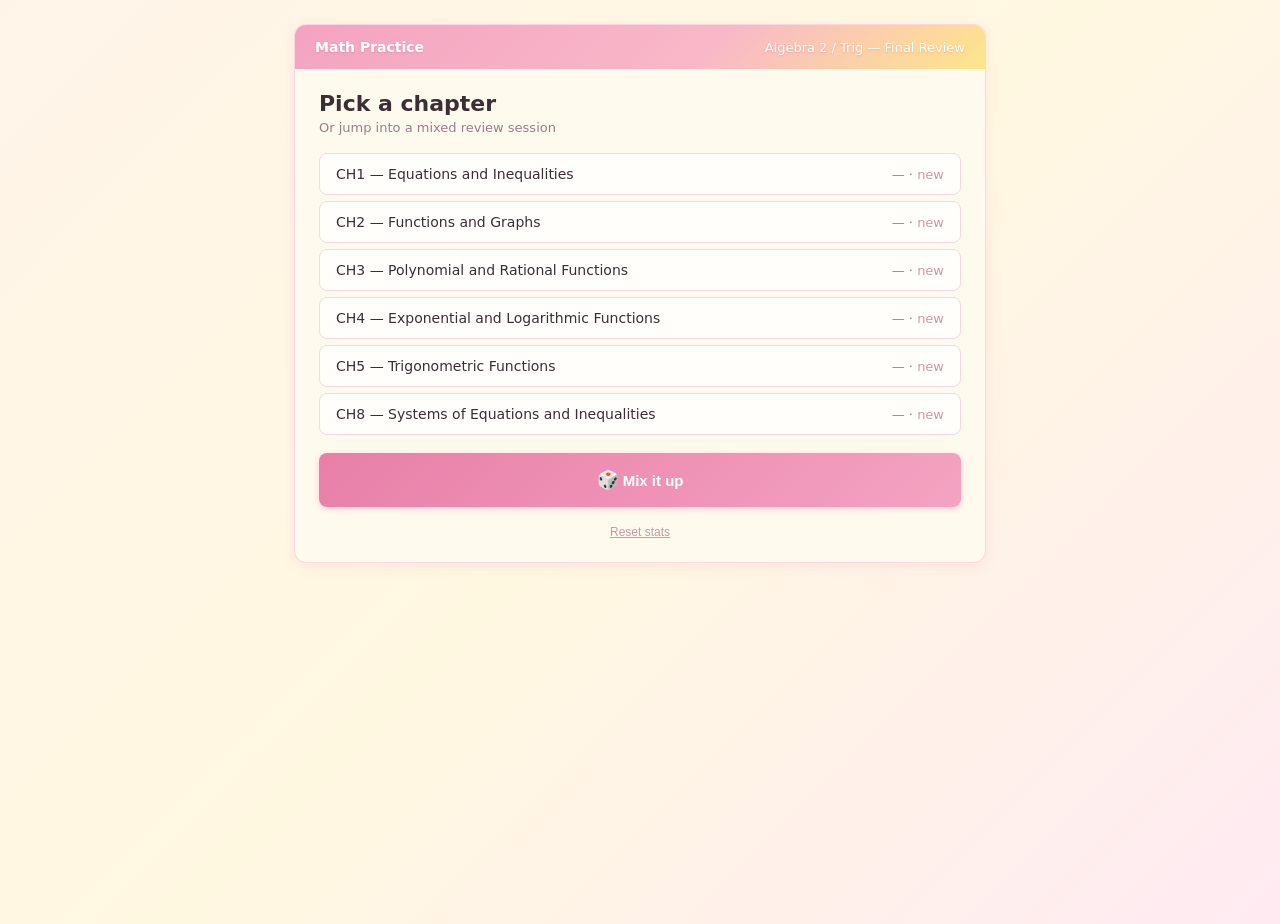
<file: mathpractice/web/index.html>
<!doctype html>
<html lang='en'>
<head>
  <meta charset='utf-8'>
  <meta name='viewport' content='width=device-width, initial-scale=1'>
  <title>Math Practice — Algebra 2 / Trig Final Review</title>
  <link rel="icon" href="icon.png">
  <link rel='stylesheet' href='vendor/katex/katex.min.css'>
  <link rel='stylesheet' href='style.css'>
</head>
<body>

  <main id='app'>

    <!-- ============ CHOOSER VIEW ============ -->
    <section id='chooser-view' class='view'>
      <header class='hdr'>
        <span class='hdr-title'>Math Practice</span>
        <span class='hdr-meta'>Algebra 2 / Trig — Final Review</span>
      </header>
      <div class='body'>
        <h1>Pick a chapter</h1>
        <p class='sub'>Or jump into a mixed review session</p>
        <ul id='chapter-list' class='chapter-list'></ul>
        <button id='btn-mix' class='btn-primary'><span class='txticon'>🎲</span>  Mix it up</button>
        <div class='reset-row'>
          <button id='btn-reset' class='btn-link'>Reset stats</button>
        </div>
      </div>
    </section>

    <!-- ============ PRACTICE VIEW ============ -->
    <section id='practice-view' class='view hidden'>
      <header class='hdr'>
        <span id='practice-title' class='hdr-title'></span>
        <span class='hdr-meta'>
          <span id='session-tally'>Session: 0 / 0 ✓</span>
          <button id='btn-end' class='btn-link-light'>End session</button>
        </span>
      </header>
      <div class='body'>
        <div id='problem-card' class='problem-card'>
          <div id='problem-text' class='math-block'></div>
        </div>
        <button id='btn-show' class='btn-secondary'>Show Answer
          <span class='kbd-hint'>[space]</span>
        </button>

        <div id='answer-block' class='answer-block hidden'>
          <div class='answer-label'>Answer</div>
          <div id='answer-text' class='answer-value math-block'></div>
          <div id='solution-text' class='solution math-block'></div>
          <div id='topic-text' class='topic'></div>
        </div>

        <div id='grade-row' class='grade-row hidden'>
          <p class='did-you'>Did you get it?</p>
          <div class='grade-buttons'>
            <button id='btn-got' class='btn-got'>✓ Got it</button>
            <button id='btn-missed' class='btn-missed'>✗ Missed it</button>
          </div>
          <p class='kbd-row'>[1 / g] for got it · [2 / m] for missed it</p>
        </div>
      </div>
    </section>

  </main>

  <script src='vendor/katex/katex.min.js'></script>
  <script src='vendor/katex/contrib/auto-render.min.js'></script>
  <script src='app.js' type='module'></script>
</body>
</html>
</file>
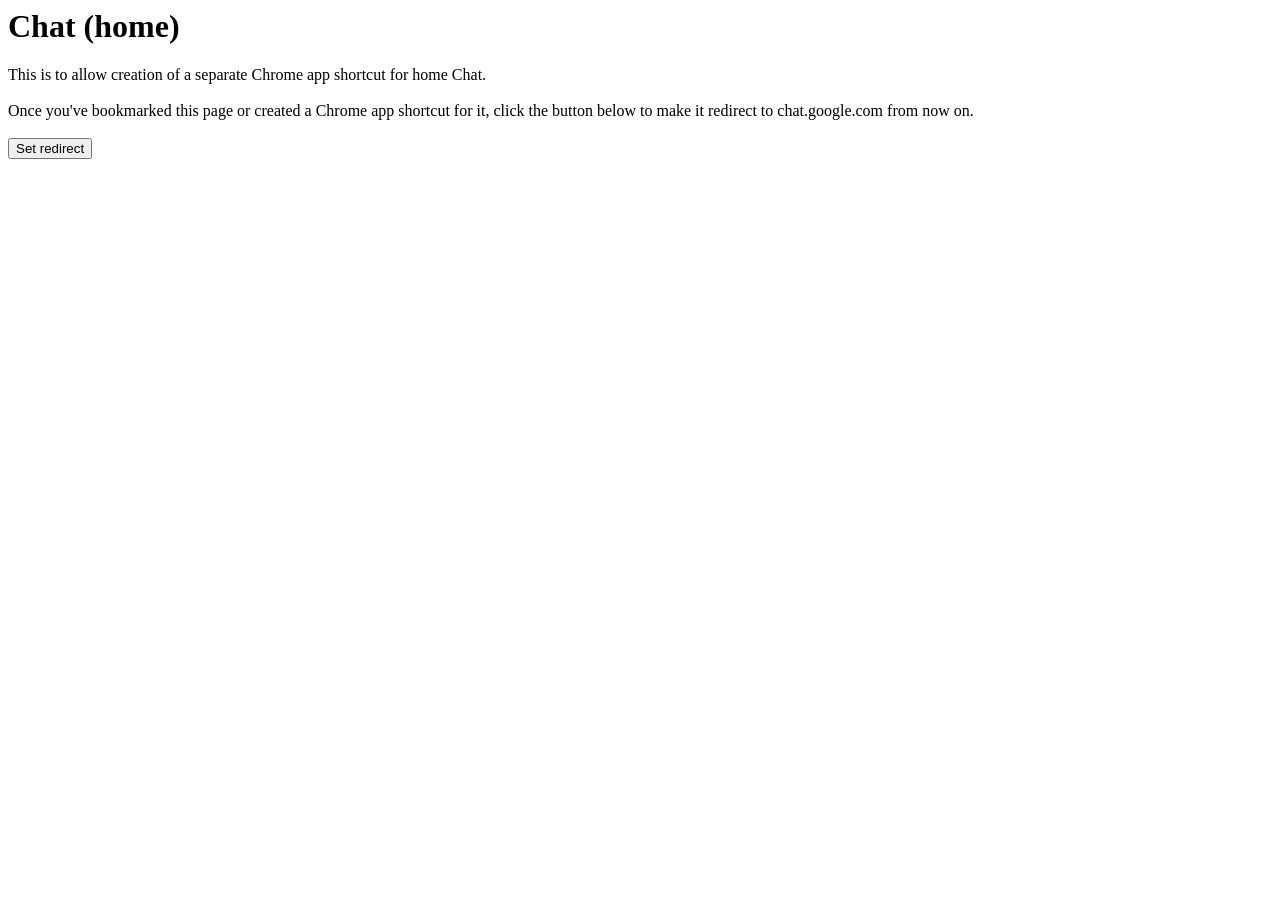
<file: home-chat.html>
<html>
  <head>
  <title>
    Chat (Home)
  </title>
  <link rel="shortcut icon" href="https://ssl.gstatic.com/ui/v1/icons/mail/images/favicon_chat_r2.ico" type="image/x-icon">
  <script>
    if (localStorage.getItem('do_redirect') === 'true') {
      window.location.href = 'https://chat.google.com';
    }

    function setRedirect() {
      localStorage.setItem('do_redirect', 'true');
      window.alert('Done.');
    }
  </script>
  <body>
    <h1>Chat (home)</h1>
    This is to allow creation of a separate Chrome app shortcut for home Chat.
    <br>
    <br>
    Once you've bookmarked this page or created a Chrome app shortcut for it,
    click the button below to make it redirect to chat.google.com from now on.
    <br>
    <br>
    <button onclick="setRedirect()">Set redirect</button>
  </body>
</html>
</file>
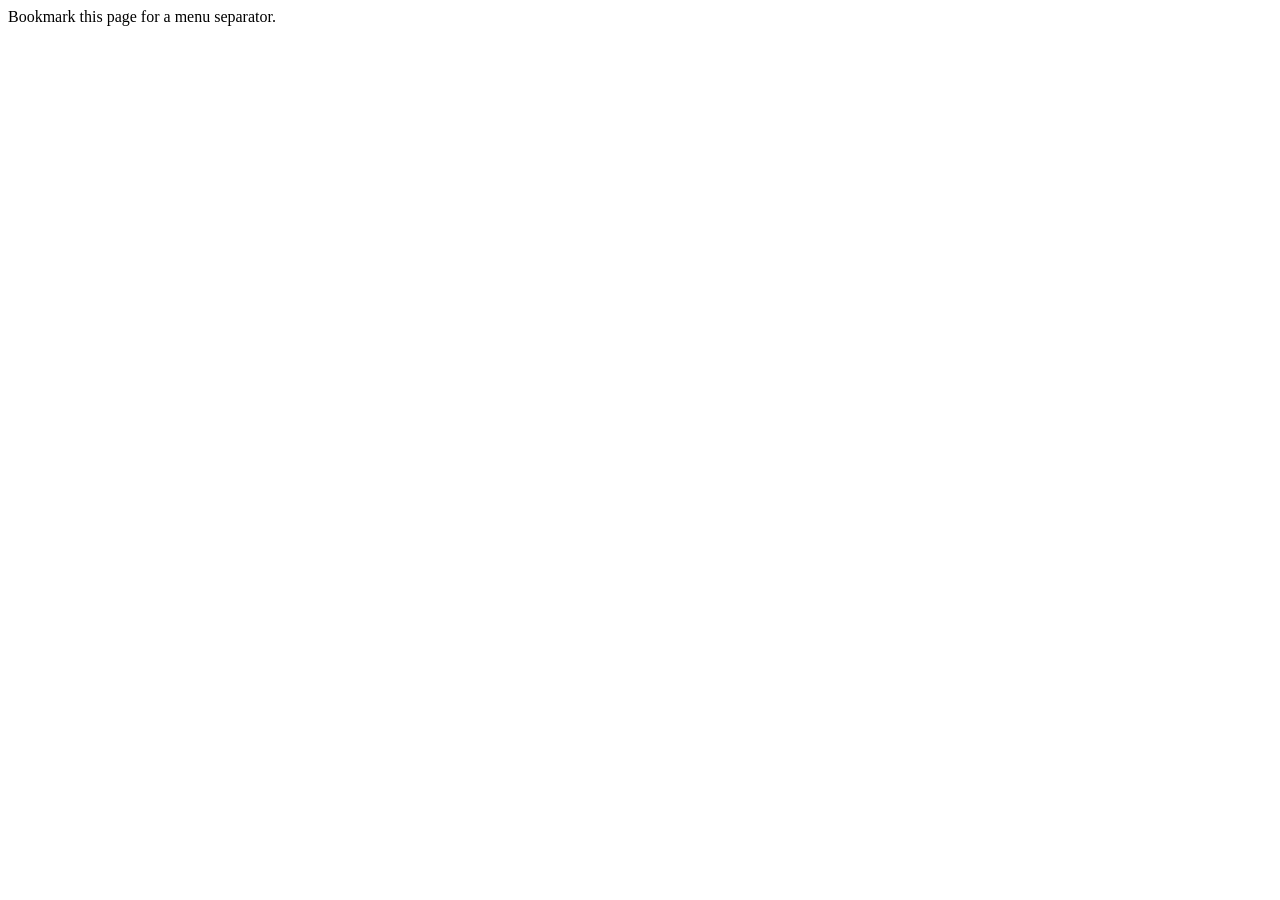
<file: menu-separator.html>
<html>
  <head>
    <title>&#65279;</title>
    <link href="[data-uri]" rel="icon" type="image/x-icon">
  </head>
  <body>
    Bookmark this page for a menu separator.
  </body>
</html>
</file>
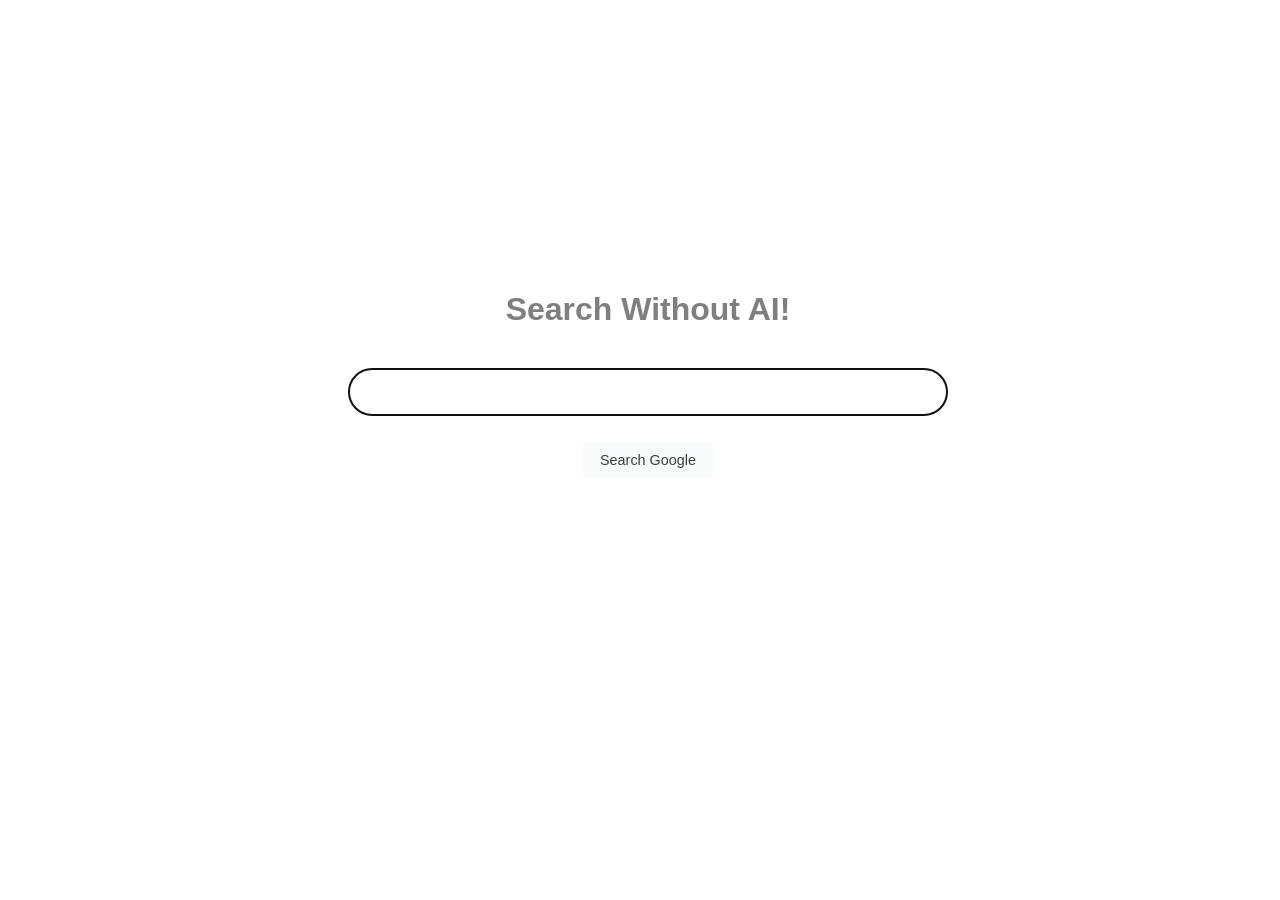
<file: noai.html>
<html>
  <head>
    <meta name="viewport" content="width=device-width, initial-scale=1.0">
    <title>Search Without AI!</title>
    <link rel="shortcut icon" type="image/png" href="noai.png"/>
    <style>
      body {
        font-family: Roboto,Arial,sans-serif;
        text-align: center;
      }

      input[type="text"] {
        border-radius: 25px;
        border-width: thin;
        font-size: 1.4em;
        padding: 10px 20px 10px 20px;
        width: 90%;
        max-width: 600px;
        border-color: lightgray;
        display: block;
        margin-left: auto;
        margin-right: auto;
        color: rgba(0,0,0,.87);
      }

      input[type="submit"] {
        background-color: #f8f9fa;
        border: 1px solid #f8f9fa;
        border-radius: 4px;
        color: #3c4043;
        font-size: .9em;
        margin: 26px 4px;
        padding: 0 16px;
        height: 2.5em;
        min-width: 54px;
        cursor: pointer;
        user-select: none;
      }

      input[type="submit"]:hover {
        box-shadow: 0 1px 1px rgba(0,0,0,.1);
        background-color: #f8f9fa;
        border: 1px solid #dadce0;
        color: #202124;
      }

      form {
        text-align: center;
      }

      div {
        margin: 0;
        position: absolute;
        top: 30%;
        width: 100%;
      }

      h1 {
        margin-bottom: 40px;
        color: #7f7f7f;
        font-size: 2em;
      }

      @media only screen and (max-width: 600px) {
        body {
          font-size: 1.5em;
        }
      }
    </style>
  </head>
  <body>

    <div>
      <h1>Search Without AI!</h1>
      <form action="https://www.google.com/search" method="GET">
        <input type="text" name="q" autofocus>
        <input type="hidden" name="udm" value="14">
        <input type="submit" value="Search Google" role="button">
      </form>
    </div>
  </body>
</html>
</file>
<file: mathpractice/web/style.css>
:root {
  --pink-light: #f8d6e2;
  --pink-soft: #f4a3c1;
  --pink-strong: #e87fa8;
  --pink-deep: #c45a85;
  --butter-light: #fff8d9;
  --butter: #fde68a;
  --butter-strong: #fcd34d;
  --butter-amber: #f9c84e;
  --cream: #fffaee;
  --text: #3d2e36;
  --text-muted: #9a7d8b;
  --green-soft: #6b9442;
  --green-bg: #f0f7e3;
  --green-border: #a3c870;
}

* { box-sizing: border-box; }
html, body { margin: 0; padding: 0; }
body {
  font-family: -apple-system, BlinkMacSystemFont, 'Segoe UI', system-ui, sans-serif;
  background: linear-gradient(135deg, #fff4e8 0%, #fff8e1 50%, #ffeaf2 100%);
  min-height: 100vh;
  color: var(--text);
}

#app { max-width: 720px; margin: 24px auto; padding: 0 14px; }

.view {
  background: var(--cream);
  border-radius: 12px;
  overflow: hidden;
  border: 1px solid var(--pink-light);
  box-shadow: 0 4px 14px rgba(244, 163, 193, 0.18);
}
.hidden { display: none !important; }

.hdr {
  background: linear-gradient(135deg, var(--pink-soft) 0%, #f9b8c8 60%, var(--butter) 100%);
  color: white;
  padding: 14px 20px;
  display: flex;
  justify-content: space-between;
  align-items: center;
  font-size: 14px;
  text-shadow: 0 1px 2px rgba(180, 90, 130, 0.25);
}
.hdr-title { font-weight: 600; }
.hdr-meta { opacity: .95; font-size: 13px; }

.body { padding: 22px 24px; }
h1 { font-size: 22px; font-weight: 600; margin: 0 0 4px 0; }
.sub { font-size: 13px; color: var(--text-muted); margin: 0 0 18px 0; }

/* chapter list */
.chapter-list { list-style: none; margin: 0 0 18px 0; padding: 0; display: flex; flex-direction: column; gap: 6px; }
.chapter-list li {
  display: flex; justify-content: space-between; align-items: center;
  padding: 12px 16px;
  background: #fffefa;
  border: 1px solid var(--pink-light);
  border-radius: 8px;
  font-size: 14px;
  cursor: pointer;
  transition: all .15s;
}
.chapter-list li:hover { border-color: var(--pink-strong); background: #fff4f8; transform: translateX(2px); }
.ch-name { font-weight: 500; }
.ch-stats { color: var(--text-muted); font-variant-numeric: tabular-nums; font-size: 13px; }
.ch-stats .pct { font-weight: 600; color: var(--pink-deep); }
.ch-stats .pct.weak { color: #d76e94; }
.ch-stats .pct.strong { color: var(--green-soft); }
.ch-stats .new { color: #c39ba9; }

/* buttons */
.btn-primary {
  width: 100%;
  background: linear-gradient(135deg, var(--pink-strong) 0%, var(--pink-soft) 100%);
  color: white; border: none;
  padding: 16px; font-size: 15px; font-weight: 600;
  border-radius: 8px; cursor: pointer;
  margin-bottom: 14px;
  box-shadow: 0 2px 6px rgba(232, 127, 168, 0.35);
}
.btn-secondary {
  display: block; width: 100%;
  background: linear-gradient(135deg, var(--butter-strong) 0%, var(--butter) 100%);
  color: #4a3c1f; border: none;
  padding: 14px; font-size: 15px; font-weight: 600;
  border-radius: 8px; cursor: pointer;
  box-shadow: 0 2px 5px rgba(252, 211, 77, 0.35);
}
.btn-link { background: none; color: #c39ba9; border: none; font-size: 12px; cursor: pointer; text-decoration: underline; }
.btn-link-light { background: none; color: white; border: none; font-size: 13px; cursor: pointer; opacity: .9; }
.reset-row { text-align: center; }
.kbd-hint { opacity: .55; font-weight: normal; margin-left: 8px; }

/* problem card */
.problem-card {
  background: var(--butter-light);
  border: 1px solid var(--butter);
  border-radius: 8px;
  padding: 28px 22px;
  text-align: center;
  margin: 20px 0;
}
.math-block { font-size: 18px; line-height: 1.5; color: var(--text); }

/* answer reveal */
.answer-block {
  background: var(--butter-light);
  border-left: 5px solid var(--butter-amber);
  padding: 18px 22px;
  border-radius: 4px;
  margin: 18px 0;
}
.answer-label { font-size: 12px; text-transform: uppercase; letter-spacing: .06em; color: #c89030; font-weight: 700; margin-bottom: 6px; }
.answer-value { font-size: 22px; margin-bottom: 14px; font-weight: 500; }
.solution { font-size: 15px; color: #5a4a52; line-height: 1.7; white-space: pre-wrap; }
.topic { font-size: 12px; color: #b08877; margin-top: 12px; font-style: italic; }

/* grade row */
.grade-row { margin-top: 18px; }
.did-you { text-align: center; color: #7a5a68; font-size: 14px; margin: 10px 0; }
.grade-buttons { display: flex; gap: 12px; }
.btn-got, .btn-missed {
  flex: 1; padding: 14px; font-size: 15px; font-weight: 700;
  border: 2px solid; border-radius: 8px; cursor: pointer; background: white;
}
.btn-got { color: var(--green-soft); border-color: var(--green-border); background: var(--green-bg); }
.btn-missed { color: var(--pink-deep); border-color: var(--pink-soft); background: #fff0f5; }
.kbd-row { text-align: center; color: #c39ba9; font-size: 11px; margin-top: 8px; }

.txticon { font-size: 18px; }
</file>
